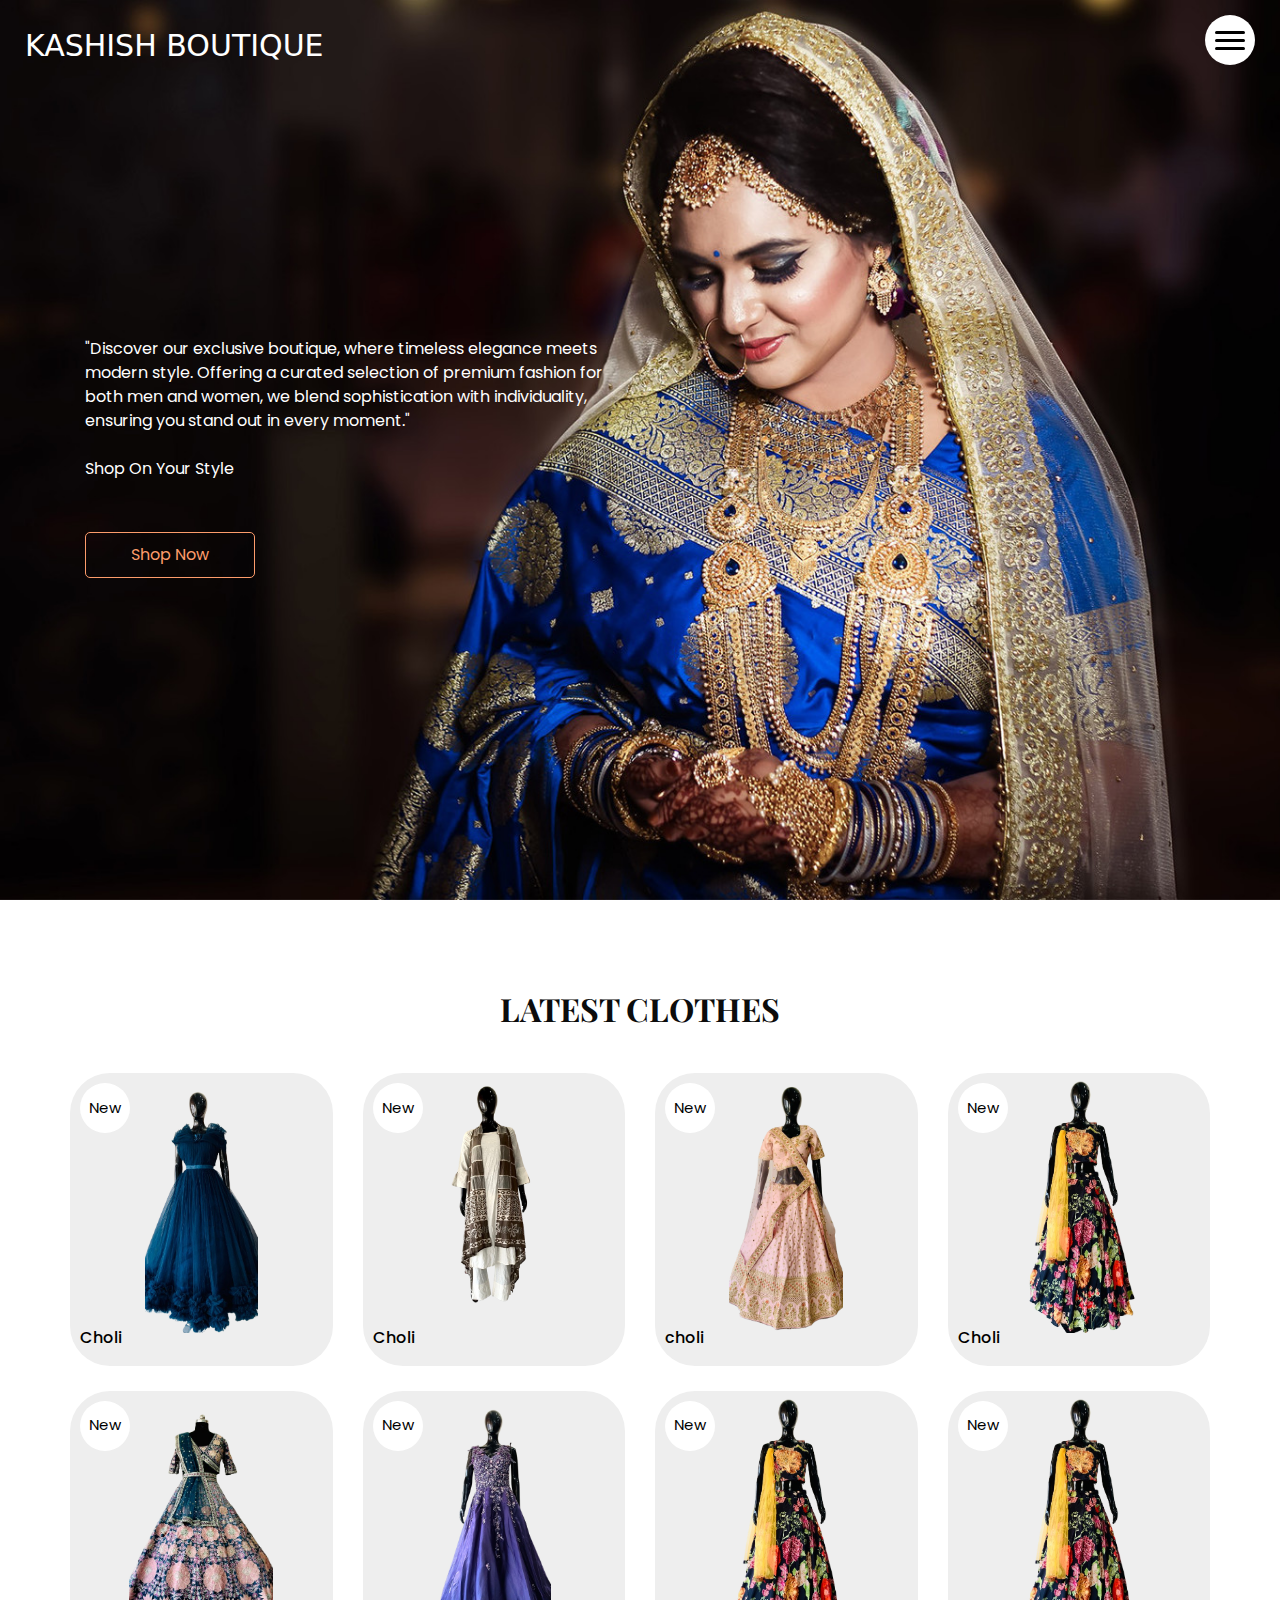
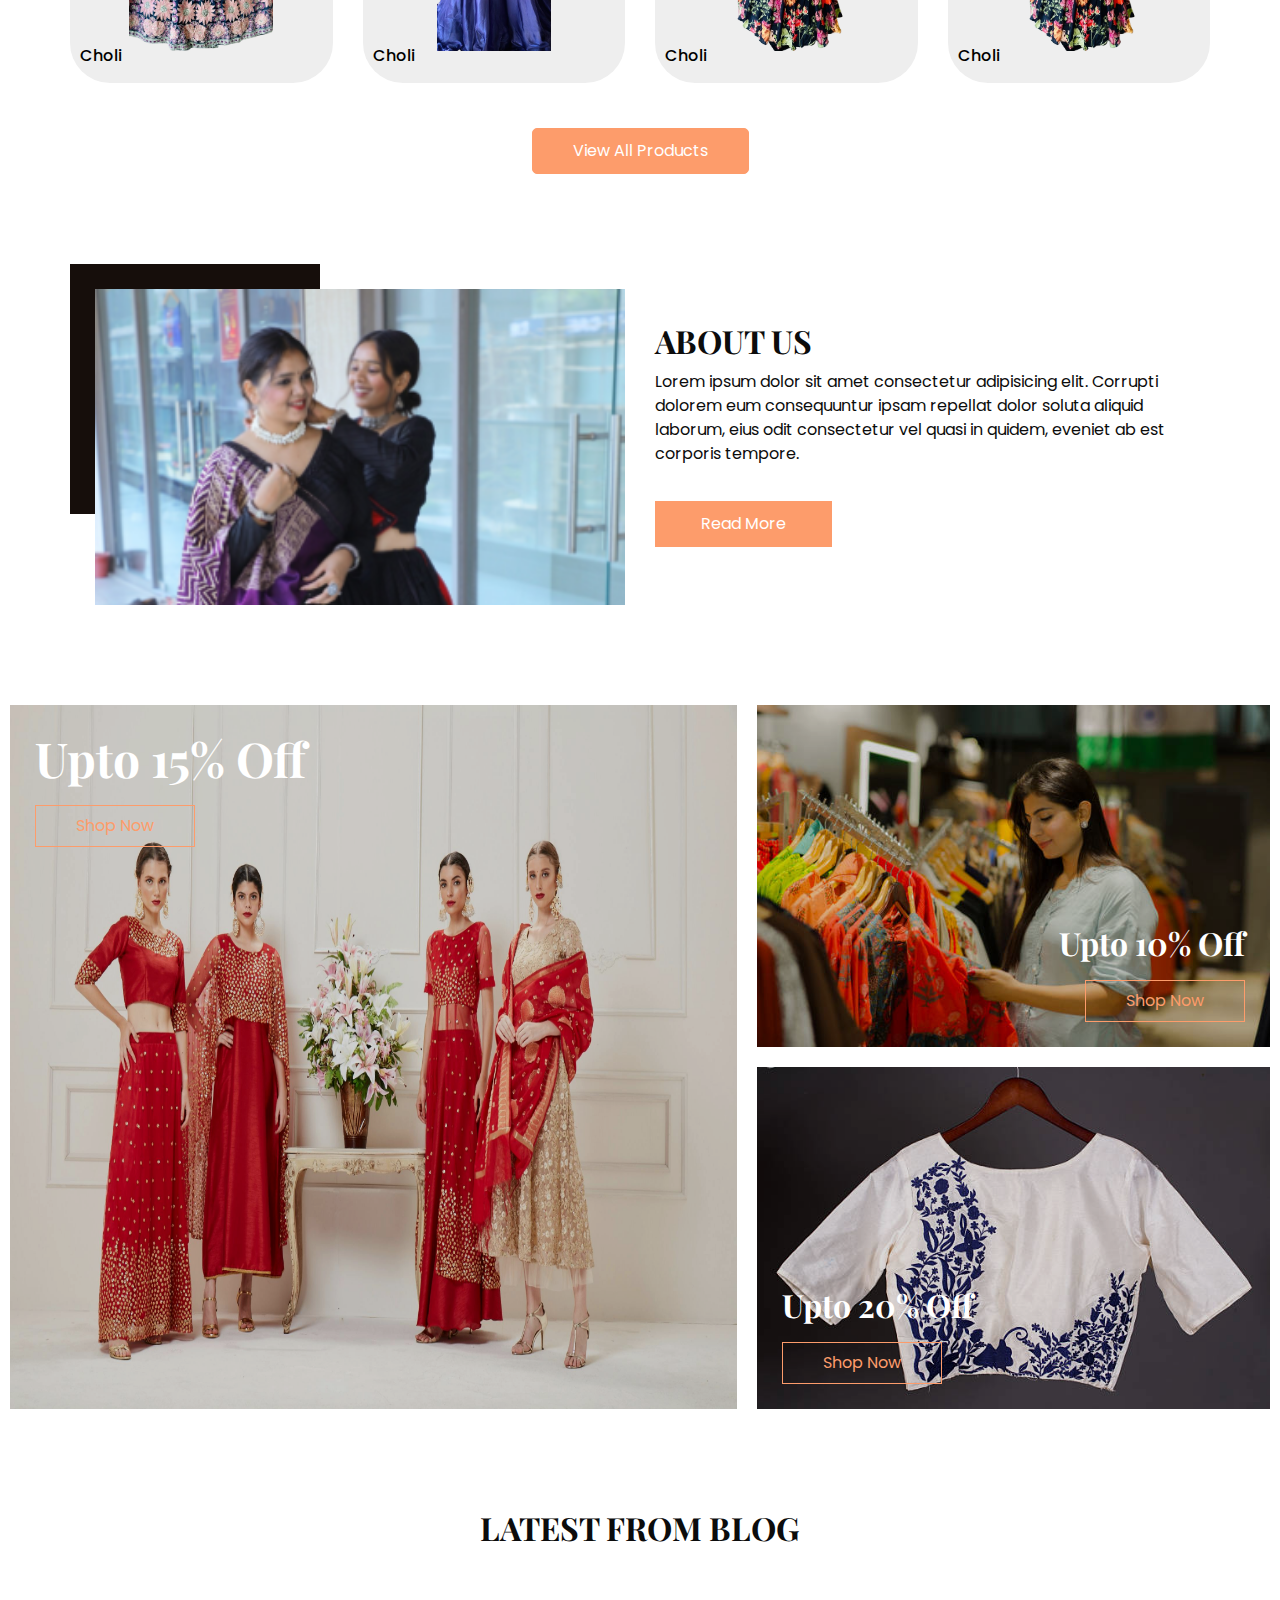
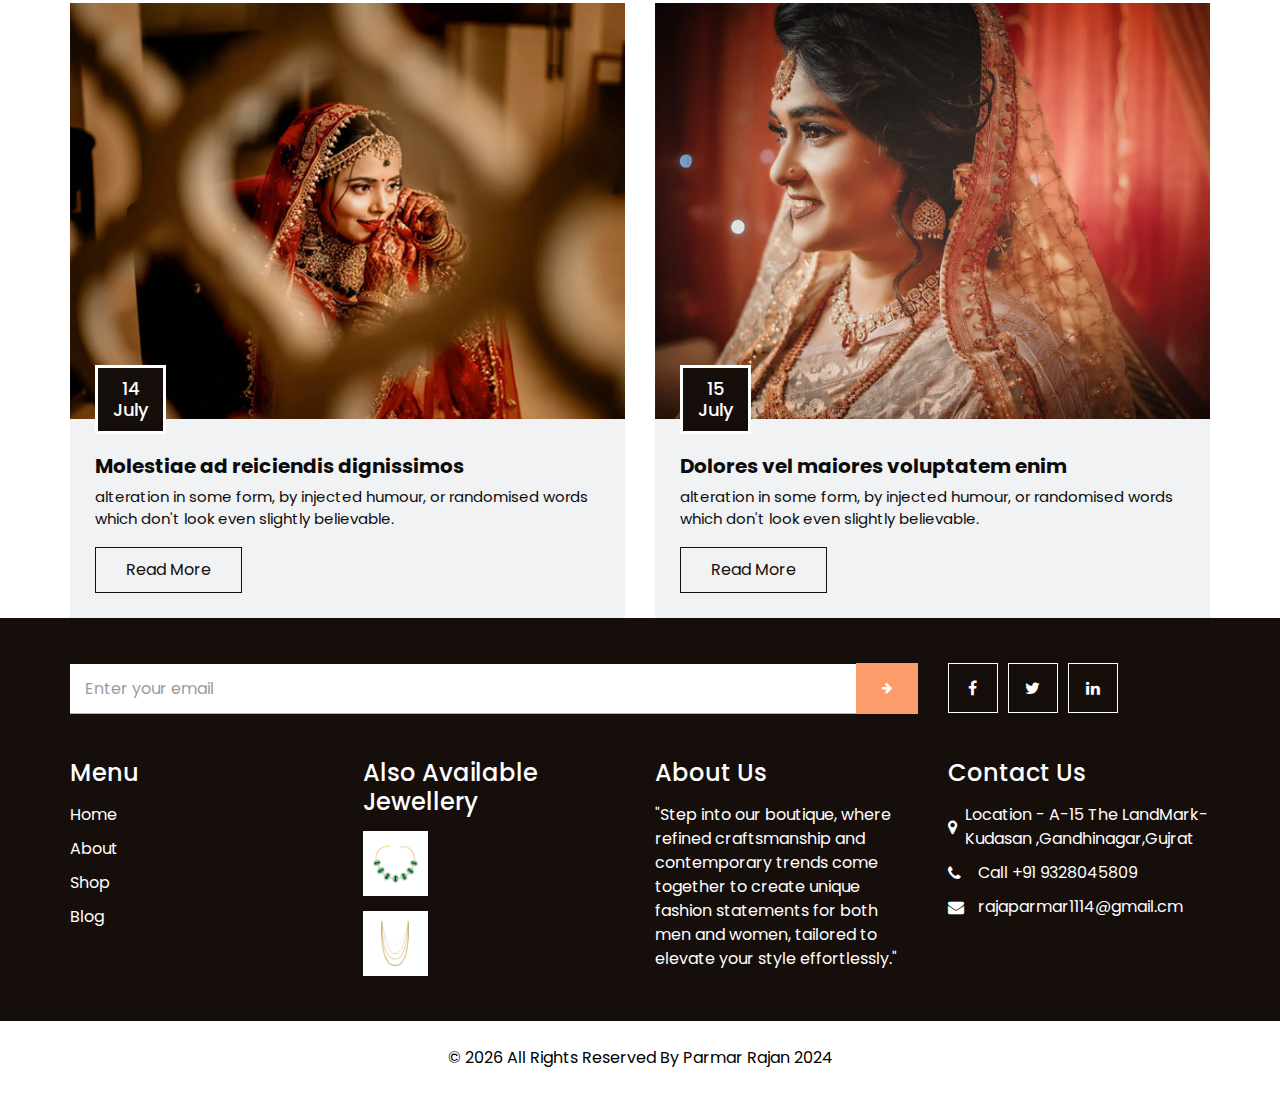
<file: index.html>
<!DOCTYPE html>
<html>

<head>
  <!-- Basic -->
  <meta charset="utf-8" />
  <meta http-equiv="X-UA-Compatible" content="IE=edge" />
  <!-- Mobile Metas -->
  <meta name="viewport" content="width=device-width, initial-scale=1, shrink-to-fit=no" />
  <!-- Site Metas -->
  <link rel="icon" href="images/icons8-dress-front-view-96.png" type="image/gif" />
  <meta name="keywords" content="" />
  <meta name="description" content="" />
  <meta name="author" content="" />

  <title>kashish Boutique</title>

  <!-- bootstrap core css -->
  <link rel="stylesheet" type="text/css" href="css/bootstrap.css" />
  <!-- font awesome style -->
  <link href="css/font-awesome.min.css" rel="stylesheet" />
  <!-- Custom styles for this template -->
  <link href="css/style.css" rel="stylesheet" />
  <!-- responsive style -->
  <link href="css/responsive.css" rel="stylesheet" />

</head>

<body>

  <!-- header section strats -->
  <header class="header_section">
    <div class="container-fluid">
      <nav class="navbar navbar-expand-lg custom_nav-container">
        <a class="navbar-brand" href="index.html">
          <span>
            kashish Boutique
          </span>
        </a>
        <div class="" id="">

          <div class="custom_menu-btn">
            <button onclick="openNav()">
              <span class="s-1"> </span>
              <span class="s-2"> </span>
              <span class="s-3"> </span>
            </button>
            <div id="myNav" class="overlay">
              <div class="overlay-content">
                <a href="index.html">Home</a>
                <a href="about.html">About</a>
                <a href="shop.html">Shop</a>
                <a href="blog.html">Blog</a>
              </div>
            </div>
          </div>

        </div>
      </nav>
    </div>
  </header>
  <!-- end header section -->

  <!-- slider section -->
  <section class="slider_section position-relative">
    <div class="slider_bg_box">
      <img src="images/slider-bg.jpg" alt="">
    </div>
    <div class="slider_bg"></div>
    <div class="container">
      <div class="col-md-9 col-lg-8">
        <div class="detail-box">
          <h1>
            <!-- Best bridal chaniya choli -->
            <!-- <br> Collection -->
          </h1>
          <p>
            "Discover our exclusive boutique, where timeless elegance meets modern style. Offering a curated selection of premium fashion for both men and women, we blend sophistication with individuality, ensuring you stand out in every moment."
            <br>
            <br>
           Shop On Your Style
          </p>
          <div>
            <a href="shop.html" class="slider-link">
              Shop Now
            </a>
          </div>
        </div>
      </div>
    </div>
  </section>
  <!-- end slider section -->

  <!-- shop section -->

  <section class="shop_section layout_padding">
    <div class="container">
      <div class="heading_container heading_center">
        <h2>
          Latest Clothes
        </h2>
      </div>
      <div class="row">
        <div class="col-sm-6 col-md-4 col-lg-3">
          <div class="box">
            <a href="">
              <div class="img-box">
                <img src="images/r5-removebg-preview.png" alt="">
              </div>
              <div class="detail-box">
                <h6>
                  Choli
                </h6>
                <h6>
                  
                  <span>
                  
                  </span>
                </h6>
              </div>
              <div class="new">
                <span>
                  New
                </span>
              </div>
            </a>
          </div>
        </div>
        <div class="col-sm-6 col-md-4 col-lg-3">
          <div class="box">
            <a href="">
              <div class="img-box">
                <img src="images/r6-removebg-preview.png" alt="">
              </div>
              <div class="detail-box">
                <h6>
                 Choli
                </h6>
                <h6>
                 
                  <span>
                    
                  </span>
                </h6>
              </div>
              <div class="new">
                <span>
                  New
                </span>
              </div>
            </a>
          </div>
        </div>
        <div class="col-sm-6 col-md-4 col-lg-3">
          <div class="box">
            <a href="">
              <div class="img-box">
                <img src="images/r4-removebg-preview.png" alt="">
              </div>
              <div class="detail-box">
                <h6>
                  choli
                </h6>
                <h6>
                
                  <span>
                
                  </span>
                </h6>
              </div>
              <div class="new">
                <span>
                  New
                </span>
              </div>
            </a>
          </div>
        </div>
        <div class="col-sm-6 col-md-4 col-lg-3">
          <div class="box">
            <a href="">
              <div class="img-box">
                <img src="images/r3-removebg-preview.png" alt="">
              </div>
              <div class="detail-box">
                <h6>
                  Choli
                </h6>
                <h6>
                
                  <span>
                    
                  </span>
                </h6>
              </div>
              <div class="new">
                <span>
                  New
                </span>
              </div>
            </a>
          </div>
        </div>
        <div class="col-sm-6 col-md-4 col-lg-3">
          <div class="box">
            <a href="">
              <div class="img-box">
                <img src="images/r2-removebg-preview.png" alt="">
              </div>
              <div class="detail-box">
                <h6>
                  Choli
                </h6>
                <h6>
                
                  <span>
                  
                  </span>
                </h6>
              </div>
              <div class="new">
                <span>
                  New
                </span>
              </div>
            </a>
          </div>
        </div>
        <div class="col-sm-6 col-md-4 col-lg-3">
          <div class="box">
            <a href="">
              <div class="img-box">
                <img src="images/r1-removebg-preview.png" alt="">
              </div>
              <div class="detail-box">
                <h6>
                  Choli
                </h6>
                <h6>
                
                  <span>
                  
                  </span>
                </h6>
              </div>
              <div class="new">
                <span>
                  New
                </span>
              </div>
            </a>
          </div>
        </div>
        <div class="col-sm-6 col-md-4 col-lg-3">
          <div class="box">
            <a href="">
              <div class="img-box">
                <img src="images/r3-removebg-preview.png" alt="">
              </div>
              <div class="detail-box">
                <h6>
                  Choli
                </h6>
                <h6>
                
                  <span>
                  
                  </span>
                </h6>
              </div>
              <div class="new">
                <span>
                  New
                </span>
              </div>
            </a>
          </div>
        </div>
        <div class="col-sm-6 col-md-4 col-lg-3">
          <div class="box">
            <a href="">
              <div class="img-box">
                <img src="images/r3-removebg-preview.png" alt="">
              </div>
              <div class="detail-box">
                <h6>
                  Choli
                </h6>
                <h6>
              
                  <span>
                  
                  </span>
                </h6>
              </div>
              <div class="new">
                <span>
                  New
                </span>
              </div>
            </a>
          </div>
        </div>
      </div>
      <div class="btn-box">
        <a href="">
          View All Products
        </a>
      </div>
    </div>
  </section>

  <!-- end shop section -->

  <!-- about section -->

  <section class="about_section  ">
    <div class="container">
      <div class="row">
        <div class="col-md-6">
          <div class="img-box">
            <img src="images/about-img.png" alt="">
          </div>
        </div>
        <div class="col-md-6">
          <div class="detail-box">
            <div class="heading_container">
              <h2>
                About Us
              </h2>
            </div>
            <p>
              Lorem ipsum dolor sit amet consectetur adipisicing elit. Corrupti dolorem eum consequuntur ipsam repellat dolor soluta aliquid laborum, eius odit consectetur vel quasi in quidem, eveniet ab est corporis tempore.
            </p>
            <a href="about.html">
              Read More
            </a>
          </div>
        </div>
      </div>
    </div>
  </section>

  <!-- end about section -->

  <!-- offer section -->

  <section class="offer_section layout_padding">
    <div class="container-fluid">
      <div class="row">
        <div class="col-md-7 px-0">
          <div class="box offer-box1">
            <img src="images/header.jpg" alt="">
            <div class="detail-box">
              <h2>
                Upto 15% Off
              </h2>
              <a href="shop.html">
                Shop Now
              </a>
            </div>
          </div>
        </div>
        <div class="col-md-5 px-0">
          <div class="box offer-box2">
            <img src="images/img1111612x612.jpg" alt="">
            <div class="detail-box">
              <h2>
                Upto 10% Off
              </h2>
              <a href="shop.html">
                Shop Now
              </a>
            </div>
          </div>
          <div class="box offer-box3">
            <img src="images/inmg22-612x612.jpg" alt="">
            <div class="detail-box">
              <h2>
                Upto 20% Off
              </h2>
              <a href="shop.html">
                Shop Now
              </a>
            </div>
          </div>
        </div>
      </div>
    </div>
  </section>

  <!-- end offer section -->

  <!-- blog section -->

  <section class="blog_section ">
    <div class="container">
      <div class="heading_container">
        <h2>
          Latest From Blog
        </h2>
      </div>
      <div class="row">
        <div class="col-md-6">
          <div class="box">
            <div class="img-box">
              <img src="images/b1.jpg" alt="">
              <h4 class="blog_date">
                14 <br>
                July
              </h4>
            </div>
            <div class="detail-box">
              <h5>
                Molestiae ad reiciendis dignissimos
              </h5>
              <p>
                alteration in some form, by injected humour, or randomised words which don't look even slightly believable.
              </p>
              <a href="blog.html">
                Read More
              </a>
            </div>
          </div>
        </div>
        <div class="col-md-6">
          <div class="box">
            <div class="img-box">
              <img src="images/b2.jpg" alt="">
              <h4 class="blog_date">
                15 <br>
                July
              </h4>
            </div>
            <div class="detail-box">
              <h5>
                Dolores vel maiores voluptatem enim
              </h5>
              <p>
                alteration in some form, by injected humour, or randomised words which don't look even slightly believable.
              </p>
              <a href="blog.html">
                Read More
              </a>
           
               
             
            </div>
          </div>
        </div>
      </div>
    </div>
  </section>

  <!-- end blog section -->

  <!-- client section -->

  <!-- <section class="client_section layout_padding">
    <div class="container">
      <div class="heading_container">
        <h2>
          Testimonial
        </h2>
      </div>
      <div id="carouselExample2Controls" class="carousel slide" data-ride="carousel">
        <div class="carousel-inner">
          <div class="carousel-item active">
            <div class="row">
              <div class="col-md-11 col-lg-10 mx-auto">
                <div class="box">
                  <div class="img-box">
                    <img src="images/client.jpg" alt="" />
                  </div>
                  <div class="detail-box">
                    <div class="name">
                      <h6>
                        Samantha Jonas
                      </h6>
                    </div>
                    <p>
                      It is a long established fact that a reader will be
                      distracted by the readable cIt is a long established fact
                      that a reader will be distracted by the readable c
                    </p>
                    <i class="fa fa-quote-left" aria-hidden="true"></i>
                  </div>
                </div>
              </div>
            </div>
          </div>
          <div class="carousel-item">
            <div class="row">
              <div class="col-md-11 col-lg-10 mx-auto">
                <div class="box">
                  <div class="img-box">
                    <img src="images/client.jpg" alt="" />
                  </div>
                  <div class="detail-box">
                    <div class="name">
                      <h6>
                        Samantha Jonas
                      </h6>
                    </div>
                    <p>
                      It is a long established fact that a reader will be
                      distracted by the readable cIt is a long established fact
                      that a reader will be distracted by the readable c
                    </p>
                    <i class="fa fa-quote-left" aria-hidden="true"></i>
                  </div>
                </div>
              </div>
            </div>
          </div>
          <div class="carousel-item">
            <div class="row">
              <div class="col-md-11 col-lg-10 mx-auto">
                <div class="box">
                  <div class="img-box">
                    <img src="images/client.jpg" alt="" />
                  </div>
                  <div class="detail-box">
                    <div class="name">
                      <h6>
                        Samantha Jonas
                      </h6>
                    </div>
                    <p>
                      It is a long established fact that a reader will be
                      distracted by the readable cIt is a long established fact
                      that a reader will be distracted by the readable c
                    </p>
                    <i class="fa fa-quote-left" aria-hidden="true"></i>
                  </div>
                </div>
              </div>
            </div>
          </div>
        </div>
        <div class="carousel_btn-container">
          <a class="carousel-control-prev" href="#carouselExample2Controls" role="button" data-slide="prev">
            <i class="fa fa-long-arrow-left" aria-hidden="true"></i>
            <span class="sr-only">Previous</span>
          </a>
          <a class="carousel-control-next" href="#carouselExample2Controls" role="button" data-slide="next">
            <i class="fa fa-long-arrow-right" aria-hidden="true"></i>
            <span class="sr-only">Next</span>
          </a>
        </div>
      </div>
    </div>
  </section> -->

  <!-- end client section -->

  <!-- info section -->
  <section class="info_section layout_padding2">
    <div class="container">
      <div class="row info_form_social_row">
        <div class="col-md-8 col-lg-9">
          <div class="info_form">
            <form action="">
              <input type="email" placeholder="Enter your email">
              <button>
                <i class="fa fa-arrow-right" aria-hidden="true"></i>
              </button>
            </form>
          </div>
        </div>
        <div class="col-md-4 col-lg-3">

          <div class="social_box">
            <a href="">
              <i class="fa fa-facebook" aria-hidden="true"></i>
            </a>
            <a href="">
              <i class="fa fa-twitter" aria-hidden="true"></i>
            </a>
            <a href="">
              <i class="fa fa-linkedin" aria-hidden="true"></i>
            </a>
          </div>
        </div>
      </div>
      <div class="row info_main_row">
        <div class="col-md-6 col-lg-3">
          <div class="info_links">
            <h4>
              Menu
            </h4>
            <div class="info_links_menu">
              <a href="index.html">Home</a>
              <a href="about.html">About</a>
              <a href="shop.html">Shop</a>
              <a href="blog.html">Blog</a>
            </div>
          </div>
        </div>
        <div class="col-md-6 col-lg-3">
          <div class="info_insta">
            <h4>
              Also Available Jewellery
            </h4>
            <div class="insta_box">
              <div class="img-box">
                <img src="images/p1.png" alt="">
              </div>
              <p>
               
              </p>
            </div>
            <div class="insta_box">
              <div class="img-box">
                <img src="images/p2.png" alt="">
              </div>
              <p>
             
              </p>
            </div>
          </div>
        </div>
        <div class="col-md-6 col-lg-3">
          <div class="info_detail">
            <h4>
              About Us
            </h4>
            <p class="mb-0">
              "Step into our boutique, where refined craftsmanship and contemporary trends come together to create unique fashion statements for both men and women, tailored to elevate your style effortlessly."

            </p>
          </div>
        </div>
        <div class="col-md-6 col-lg-3">
          <h4>
            Contact Us
          </h4>
          <div class="info_contact">
            <a href="">
              <i class="fa fa-map-marker" aria-hidden="true"></i>
              <span>
                Location - A-15 The LandMark-Kudasan ,Gandhinagar,Gujrat
              </span>
            </a>
            <a href="">
              <i class="fa fa-phone" aria-hidden="true"></i>
              <span>
                Call +91 9328045809
              </span>
            </a>
            <a href="">
              <i class="fa fa-envelope"></i>
              <span>
                rajaparmar1114@gmail.cm
              </span>
            </a>
          </div>
        </div>
      </div>
    </div>
  </section>

  <!-- end info_section -->


  <!-- footer section -->
  <footer class="footer_section">
    <div class="container">
      <p>
        &copy; <span id="displayYear"></span> All Rights Reserved By Parmar Rajan 
        <a href="https://html.design/">2024</a>
      </p>
    </div>
  </footer>
  <!-- footer section -->


  <!-- jQery -->
  <script src="js/jquery-3.4.1.min.js"></script>
  <!-- bootstrap js -->
  <script src="js/bootstrap.js"></script>
  <!-- custom js -->
  <script src="js/custom.js"></script>

</body>

</html>
</file>
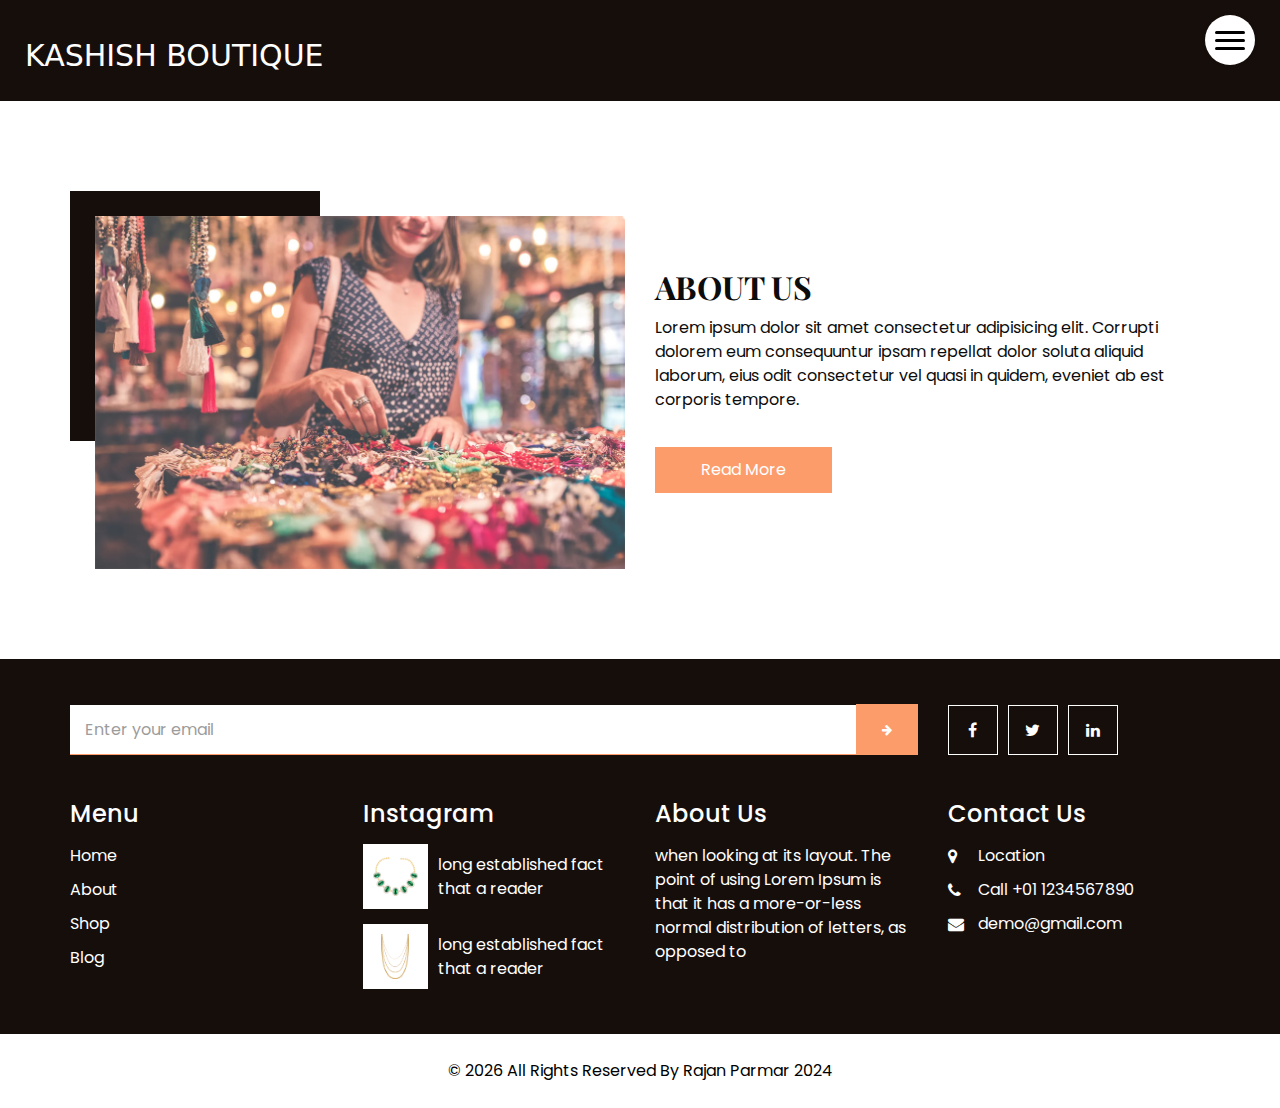
<file: about.html>
<!DOCTYPE html>
<html>

<head>
  <!-- Basic -->
  <meta charset="utf-8" />
  <meta http-equiv="X-UA-Compatible" content="IE=edge" />
  <!-- Mobile Metas -->
  <meta name="viewport" content="width=device-width, initial-scale=1, shrink-to-fit=no" />
  <!-- Site Metas -->
  <link rel="icon" href="images/favicon.png" type="image/gif" />
  <meta name="keywords" content="" />
  <meta name="description" content="" />
  <meta name="author" content="" />

  <title>kashish Boutique</title>

  <!-- bootstrap core css -->
  <link rel="stylesheet" type="text/css" href="css/bootstrap.css" />
  <!-- font awesome style -->
  <link href="css/font-awesome.min.css" rel="stylesheet" />
  <!-- Custom styles for this template -->
  <link href="css/style.css" rel="stylesheet" />
  <!-- responsive style -->
  <link href="css/responsive.css" rel="stylesheet" />

</head>

<body>

  <!-- header section strats -->
  <header class="header_section innerpage_header">
    <div class="container-fluid">
      <nav class="navbar navbar-expand-lg custom_nav-container">
        <a class="navbar-brand" href="index.html">
          <span>
            kashish Boutique
          </span>
        </a>
        <div class="" id="">

          <div class="custom_menu-btn">
            <button onclick="openNav()">
              <span class="s-1"> </span>
              <span class="s-2"> </span>
              <span class="s-3"> </span>
            </button>
            <div id="myNav" class="overlay">
              <div class="overlay-content">
                <a href="index.html">Home</a>
                <a href="about.html">About</a>
                <a href="shop.html">Shop</a>
                <a href="blog.html">Blog</a>
              </div>
            </div>
          </div>

        </div>
      </nav>
    </div>
  </header>
  <!-- end header section -->

  <!-- about section -->

  <section class="about_section  layout_padding">
    <div class="container">
      <div class="row">
        <div class="col-md-6">
          <div class="img-box">
            <img src="images/about-img.jpg" alt="">
          </div>
        </div>
        <div class="col-md-6">
          <div class="detail-box">
            <div class="heading_container">
              <h2>
                About Us
              </h2>
            </div>
            <p>
              Lorem ipsum dolor sit amet consectetur adipisicing elit. Corrupti dolorem eum consequuntur ipsam repellat dolor soluta aliquid laborum, eius odit consectetur vel quasi in quidem, eveniet ab est corporis tempore.
            </p>
            <a href="">
              Read More
            </a>
          </div>
        </div>
      </div>
    </div>
  </section>

  <!-- end about section -->

  <!-- info section -->
  <section class="info_section layout_padding2">
    <div class="container">
      <div class="row info_form_social_row">
        <div class="col-md-8 col-lg-9">
          <div class="info_form">
            <form action="">
              <input type="email" placeholder="Enter your email">
              <button>
                <i class="fa fa-arrow-right" aria-hidden="true"></i>
              </button>
            </form>
          </div>
        </div>
        <div class="col-md-4 col-lg-3">

          <div class="social_box">
            <a href="">
              <i class="fa fa-facebook" aria-hidden="true"></i>
            </a>
            <a href="">
              <i class="fa fa-twitter" aria-hidden="true"></i>
            </a>
            <a href="">
              <i class="fa fa-linkedin" aria-hidden="true"></i>
            </a>
          </div>
        </div>
      </div>
      <div class="row info_main_row">
        <div class="col-md-6 col-lg-3">
          <div class="info_links">
            <h4>
              Menu
            </h4>
            <div class="info_links_menu">
              <a href="index.html">Home</a>
              <a href="about.html">About</a>
              <a href="shop.html">Shop</a>
              <a href="blog.html">Blog</a>
            </div>
          </div>
        </div>
        <div class="col-md-6 col-lg-3">
          <div class="info_insta">
            <h4>
              Instagram
            </h4>
            <div class="insta_box">
              <div class="img-box">
                <img src="images/p1.png" alt="">
              </div>
              <p>
                long established fact that a reader
              </p>
            </div>
            <div class="insta_box">
              <div class="img-box">
                <img src="images/p2.png" alt="">
              </div>
              <p>
                long established fact that a reader
              </p>
            </div>
          </div>
        </div>
        <div class="col-md-6 col-lg-3">
          <div class="info_detail">
            <h4>
              About Us
            </h4>
            <p class="mb-0">
              when looking at its layout. The point of using Lorem Ipsum is that it has a more-or-less normal distribution of letters, as opposed to
            </p>
          </div>
        </div>
        <div class="col-md-6 col-lg-3">
          <h4>
            Contact Us
          </h4>
          <div class="info_contact">
            <a href="">
              <i class="fa fa-map-marker" aria-hidden="true"></i>
              <span>
                Location
              </span>
            </a>
            <a href="">
              <i class="fa fa-phone" aria-hidden="true"></i>
              <span>
                Call +01 1234567890
              </span>
            </a>
            <a href="">
              <i class="fa fa-envelope"></i>
              <span>
                demo@gmail.com
              </span>
            </a>
          </div>
        </div>
      </div>
    </div>
  </section>

  <!-- end info_section -->


  <!-- footer section -->
  <footer class="footer_section">
    <div class="container">
      <p>
        &copy; <span id="displayYear"></span> All Rights Reserved By Rajan Parmar 
        <a href="https://html.design/">2024</a>
      </p>
    </div>
  </footer>
  <!-- footer section -->


  <!-- jQery -->
  <script src="js/jquery-3.4.1.min.js"></script>
  <!-- bootstrap js -->
  <script src="js/bootstrap.js"></script>
  <!-- custom js -->
  <script src="js/custom.js"></script>

</body>

</html>
</file>
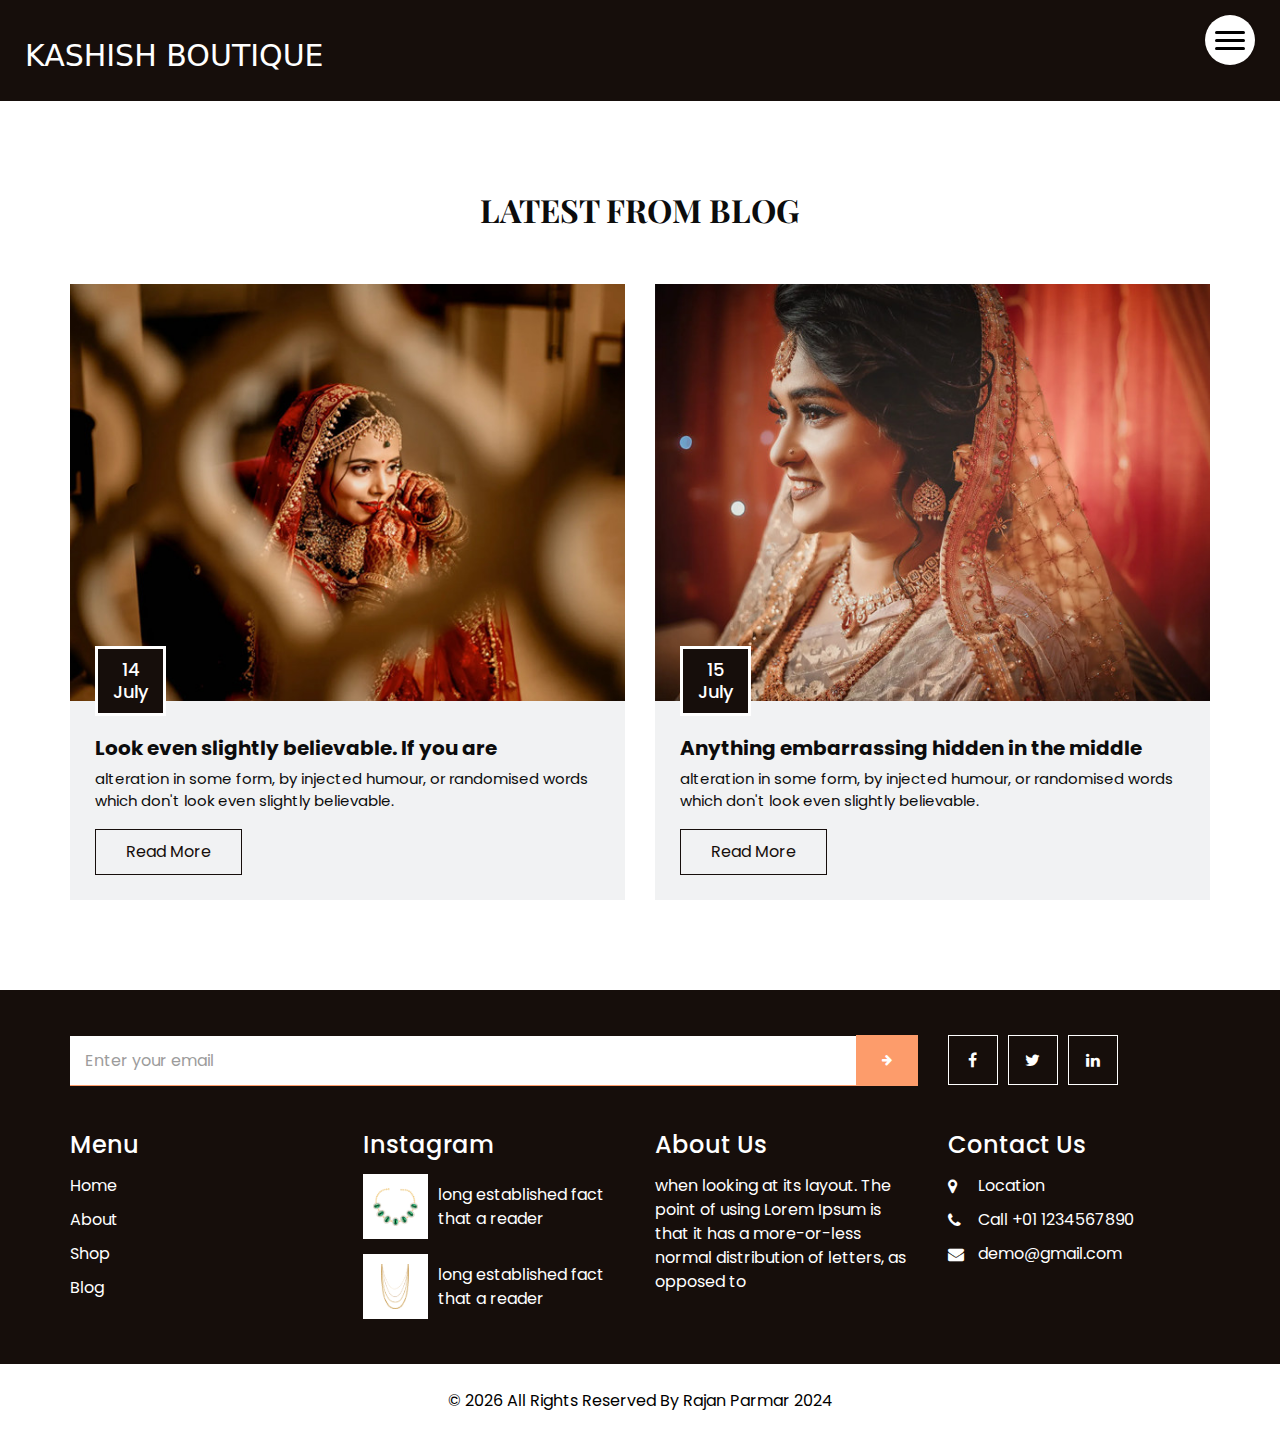
<file: blog.html>
<!DOCTYPE html>
<html>

<head>
  <!-- Basic -->
  <meta charset="utf-8" />
  <meta http-equiv="X-UA-Compatible" content="IE=edge" />
  <!-- Mobile Metas -->
  <meta name="viewport" content="width=device-width, initial-scale=1, shrink-to-fit=no" />
  <!-- Site Metas -->
  <link rel="icon" href="images/favicon.png" type="image/gif" />
  <meta name="keywords" content="" />
  <meta name="description" content="" />
  <meta name="author" content="" />

  <title>kashish Boutique</title>

  <!-- bootstrap core css -->
  <link rel="stylesheet" type="text/css" href="css/bootstrap.css" />
  <!-- font awesome style -->
  <link href="css/font-awesome.min.css" rel="stylesheet" />
  <!-- Custom styles for this template -->
  <link href="css/style.css" rel="stylesheet" />
  <!-- responsive style -->
  <link href="css/responsive.css" rel="stylesheet" />

</head>

<body>

  <!-- header section strats -->
  <header class="header_section innerpage_header">
    <div class="container-fluid">
      <nav class="navbar navbar-expand-lg custom_nav-container">
        <a class="navbar-brand" href="index.html">
          <span>
            kashish Boutique
          </span>
        </a>
        <div class="" id="">

          <div class="custom_menu-btn">
            <button onclick="openNav()">
              <span class="s-1"> </span>
              <span class="s-2"> </span>
              <span class="s-3"> </span>
            </button>
            <div id="myNav" class="overlay">
              <div class="overlay-content">
                <a href="index.html">Home</a>
                <a href="about.html">About</a>
                <a href="shop.html">Shop</a>
                <a href="blog.html">Blog</a>
              </div>
            </div>
          </div>

        </div>
      </nav>
    </div>
  </header>
  <!-- end header section -->

  <!-- blog section -->

  <section class="blog_section layout_padding">
    <div class="container">
      <div class="heading_container">
        <h2>
          Latest From Blog
        </h2>
      </div>
      <div class="row">
        <div class="col-md-6">
          <div class="box">
            <div class="img-box">
              <img src="images/b1.jpg" alt="">
              <h4 class="blog_date">
                14 <br>
                July
              </h4>
            </div>
            <div class="detail-box">
              <h5>
                Look even slightly believable. If you are
              </h5>
              <p>
                alteration in some form, by injected humour, or randomised words which don't look even slightly believable.
              </p>
              <a href="">
                Read More
              </a>
            </div>
          </div>
        </div>
        <div class="col-md-6">
          <div class="box">
            <div class="img-box">
              <img src="images/b2.jpg" alt="">
              <h4 class="blog_date">
                15 <br>
                July
              </h4>
            </div>
            <div class="detail-box">
              <h5>
                Anything embarrassing hidden in the middle
              </h5>
              <p>
                alteration in some form, by injected humour, or randomised words which don't look even slightly believable.
              </p>
              <a href="">
                Read More
              </a>
            </div>
          </div>
        </div>
      </div>
    </div>
  </section>

  <!-- end blog section -->

  <!-- info section -->
  <section class="info_section layout_padding2">
    <div class="container">
      <div class="row info_form_social_row">
        <div class="col-md-8 col-lg-9">
          <div class="info_form">
            <form action="">
              <input type="email" placeholder="Enter your email">
              <button>
                <i class="fa fa-arrow-right" aria-hidden="true"></i>
              </button>
            </form>
          </div>
        </div>
        <div class="col-md-4 col-lg-3">

          <div class="social_box">
            <a href="">
              <i class="fa fa-facebook" aria-hidden="true"></i>
            </a>
            <a href="">
              <i class="fa fa-twitter" aria-hidden="true"></i>
            </a>
            <a href="">
              <i class="fa fa-linkedin" aria-hidden="true"></i>
            </a>
          </div>
        </div>
      </div>
      <div class="row info_main_row">
        <div class="col-md-6 col-lg-3">
          <div class="info_links">
            <h4>
              Menu
            </h4>
            <div class="info_links_menu">
              <a href="index.html">Home</a>
              <a href="about.html">About</a>
              <a href="shop.html">Shop</a>
              <a href="blog.html">Blog</a>
            </div>
          </div>
        </div>
        <div class="col-md-6 col-lg-3">
          <div class="info_insta">
            <h4>
              Instagram
            </h4>
            <div class="insta_box">
              <div class="img-box">
                <img src="images/p1.png" alt="">
              </div>
              <p>
                long established fact that a reader
              </p>
            </div>
            <div class="insta_box">
              <div class="img-box">
                <img src="images/p2.png" alt="">
              </div>
              <p>
                long established fact that a reader
              </p>
            </div>
          </div>
        </div>
        <div class="col-md-6 col-lg-3">
          <div class="info_detail">
            <h4>
              About Us
            </h4>
            <p class="mb-0">
              when looking at its layout. The point of using Lorem Ipsum is that it has a more-or-less normal distribution of letters, as opposed to
            </p>
          </div>
        </div>
        <div class="col-md-6 col-lg-3">
          <h4>
            Contact Us
          </h4>
          <div class="info_contact">
            <a href="">
              <i class="fa fa-map-marker" aria-hidden="true"></i>
              <span>
                Location
              </span>
            </a>
            <a href="">
              <i class="fa fa-phone" aria-hidden="true"></i>
              <span>
                Call +01 1234567890
              </span>
            </a>
            <a href="">
              <i class="fa fa-envelope"></i>
              <span>
                demo@gmail.com
              </span>
            </a>
          </div>
        </div>
      </div>
    </div>
  </section>

  <!-- end info_section -->


  <!-- footer section -->
  <footer class="footer_section">
    <div class="container">
      <p>
        &copy; <span id="displayYear"></span> All Rights Reserved By Rajan Parmar 
        <a href="https://html.design/">2024</a>
      </p>
    </div>
  </footer>
  <!-- footer section -->


  <!-- jQery -->
  <script src="js/jquery-3.4.1.min.js"></script>
  <!-- bootstrap js -->
  <script src="js/bootstrap.js"></script>
  <!-- custom js -->
  <script src="js/custom.js"></script>

</body>

</html>
</file>
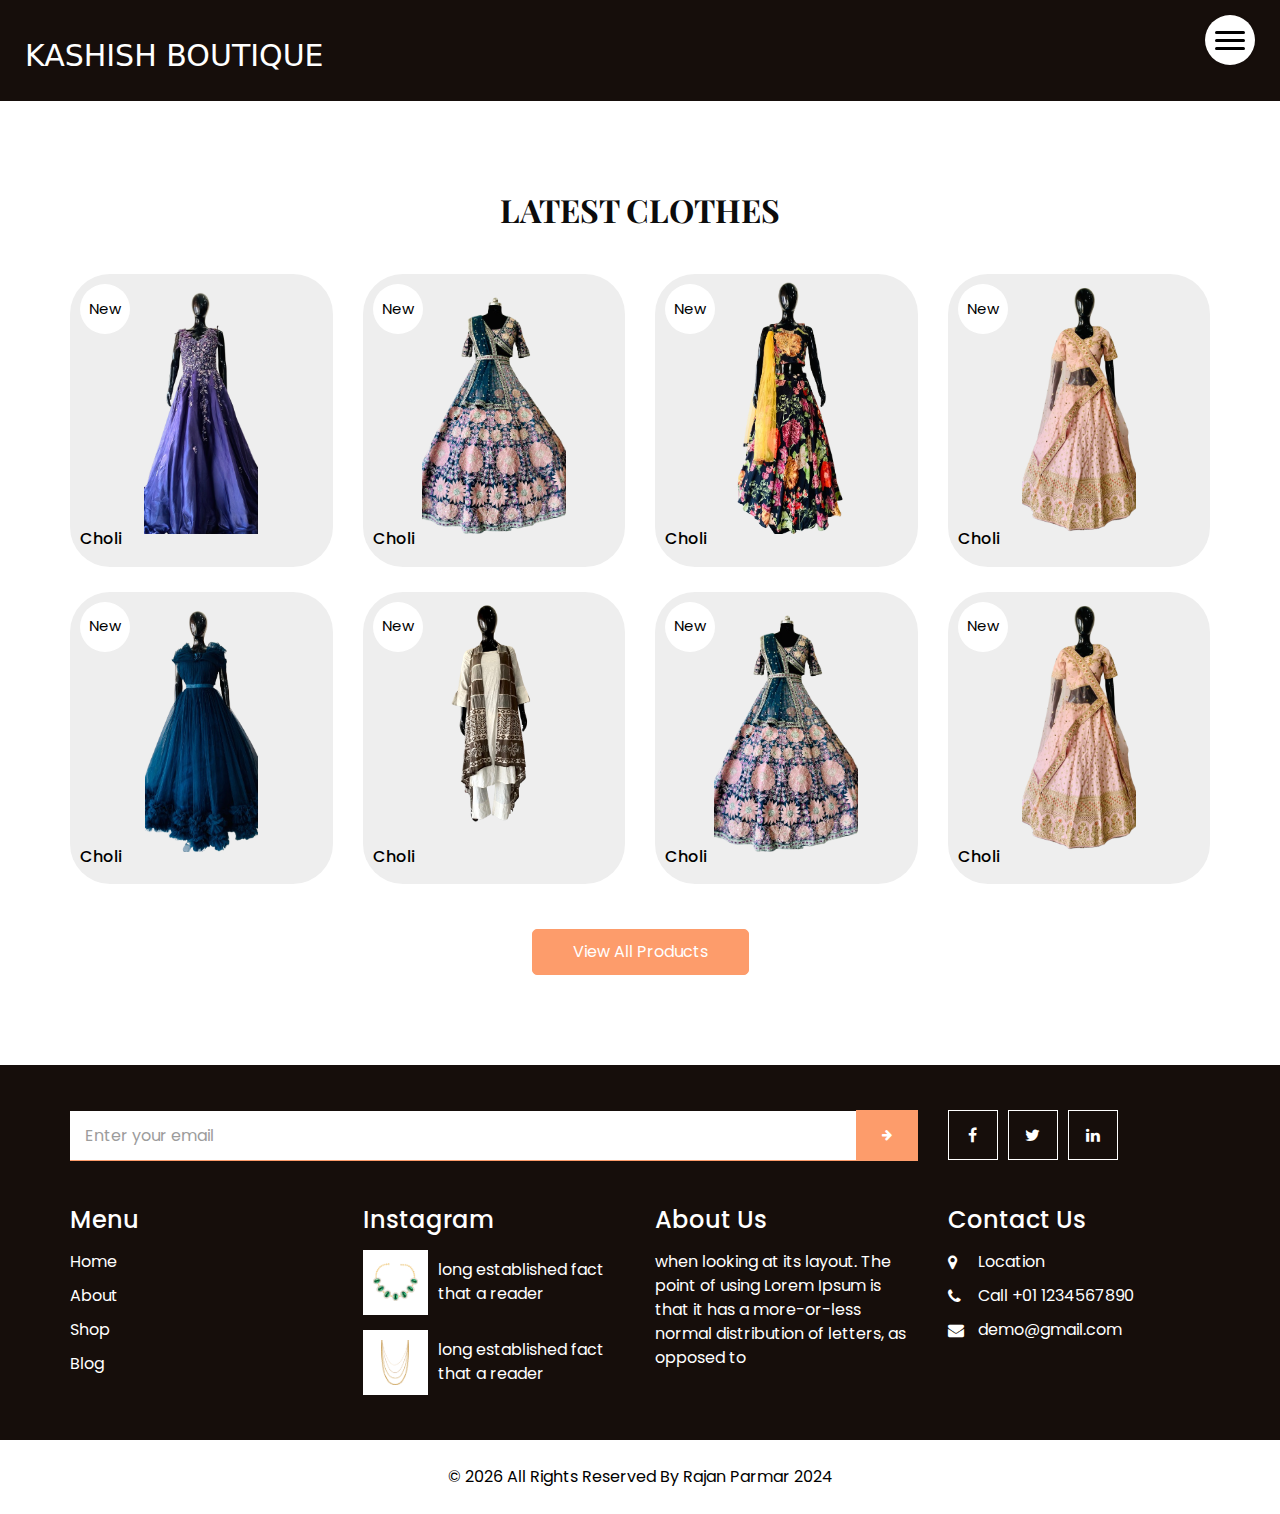
<file: shop.html>
<!DOCTYPE html>
<html>

<head>
  <!-- Basic -->
  <meta charset="utf-8" />
  <meta http-equiv="X-UA-Compatible" content="IE=edge" />
  <!-- Mobile Metas -->
  <meta name="viewport" content="width=device-width, initial-scale=1, shrink-to-fit=no" />
  <!-- Site Metas -->
  <link rel="icon" href="images/favicon.png" type="image/gif" />
  <meta name="keywords" content="" />
  <meta name="description" content="" />
  <meta name="author" content="" />

  <title>kashish Boutique</title>

  <!-- bootstrap core css -->
  <link rel="stylesheet" type="text/css" href="css/bootstrap.css" />
  <!-- font awesome style -->
  <link href="css/font-awesome.min.css" rel="stylesheet" />
  <!-- Custom styles for this template -->
  <link href="css/style.css" rel="stylesheet" />
  <!-- responsive style -->
  <link href="css/responsive.css" rel="stylesheet" />

</head>

<body>

  <!-- header section strats -->
  <header class="header_section innerpage_header">
    <div class="container-fluid">
      <nav class="navbar navbar-expand-lg custom_nav-container">
        <a class="navbar-brand" href="index.html">
          <span>
            kashish Boutique
          </span>
        </a>
        <div class="" id="">

          <div class="custom_menu-btn">
            <button onclick="openNav()">
              <span class="s-1"> </span>
              <span class="s-2"> </span>
              <span class="s-3"> </span>
            </button>
            <div id="myNav" class="overlay">
              <div class="overlay-content">
                <a href="index.html">Home</a>
                <a href="about.html">About</a>
                <a href="shop.html">Shop</a>
                <a href="blog.html">Blog</a>
              </div>
            </div>
          </div>

        </div>
      </nav>
    </div>
  </header>
  <!-- end header section -->

  <!-- shop section -->

  <section class="shop_section layout_padding">
    <div class="container">
      <div class="heading_container heading_center">
        <h2>
          Latest Clothes
        </h2>
      </div>
      <div class="row">
        <div class="col-sm-6 col-md-4 col-lg-3">
          <div class="box">
            <a href="">
              <div class="img-box">
                <img src="images/r1-removebg-preview.png" alt="">
              </div>
              <div class="detail-box">
                <h6>
                Choli
                </h6>
                <h6>
                  
                  <span>
                    
                  </span>
                </h6>
              </div>
              <div class="new">
                <span>
                  New
                </span>
              </div>
            </a>
          </div>
        </div>
        <div class="col-sm-6 col-md-4 col-lg-3">
          <div class="box">
            <a href="">
              <div class="img-box">
                <img src="images/r2-removebg-preview.png" alt="">
              </div>
              <div class="detail-box">
                <h6>
                 Choli
                </h6>
                <h6>
              
                  <span>
                   
                  </span>
                </h6>
              </div>
              <div class="new">
                <span>
                  New
                </span>
              </div>
            </a>
          </div>
        </div>
        <div class="col-sm-6 col-md-4 col-lg-3">
          <div class="box">
            <a href="">
              <div class="img-box">
                <img src="images/r3-removebg-preview.png" alt="">
              </div>
              <div class="detail-box">
                <h6>
                  Choli
                </h6>
                <h6>
                
                  <span>
                  
                  </span>
                </h6>
              </div>
              <div class="new">
                <span>
                  New
                </span>
              </div>
            </a>
          </div>
        </div>
        <div class="col-sm-6 col-md-4 col-lg-3">
          <div class="box">
            <a href="">
              <div class="img-box">
                <img src="images/r4-removebg-preview.png" alt="">
              </div>
              <div class="detail-box">
                <h6>
                  Choli
                </h6>
                <h6>
                  
                  <span>
                  
                  </span>
                </h6>
              </div>
              <div class="new">
                <span>
                  New
                </span>
              </div>
            </a>
          </div>
        </div>
        <div class="col-sm-6 col-md-4 col-lg-3">
          <div class="box">
            <a href="">
              <div class="img-box">
                <img src="images/r5-removebg-preview.png" alt="">
              </div>
              <div class="detail-box">
                <h6>
                  Choli
                </h6>
                <h6>
                  
                  <span>
                  
                  </span>
                </h6>
              </div>
              <div class="new">
                <span>
                  New
                </span>
              </div>
            </a>
          </div>
        </div>
        <div class="col-sm-6 col-md-4 col-lg-3">
          <div class="box">
            <a href="">
              <div class="img-box">
                <img src="images/r6-removebg-preview.png" alt="">
              </div>
              <div class="detail-box">
                <h6>
                  Choli
                </h6>
                <h6>
                  
                  <span>
                  
                  </span>
                </h6>
              </div>
              <div class="new">
                <span>
                  New
                </span>
              </div>
            </a>
          </div>
        </div>
        <div class="col-sm-6 col-md-4 col-lg-3">
          <div class="box">
            <a href="">
              <div class="img-box">
                <img src="images/r2-removebg-preview.png" alt="">
              </div>
              <div class="detail-box">
                <h6>
                  Choli
                </h6>
                <h6>
                  
                  <span>
                  
                  </span>
                </h6>
              </div>
              <div class="new">
                <span>
                  New
                </span>
              </div>
            </a>
          </div>
        </div>
        <div class="col-sm-6 col-md-4 col-lg-3">
          <div class="box">
            <a href="">
              <div class="img-box">
                <img src="images/r4-removebg-preview.png" alt="">
              </div>
              <div class="detail-box">
                <h6>
                  Choli
                </h6>
                <h6>
                
                  <span>
                  
                  </span>
                </h6>
              </div>
              <div class="new">
                <span>
                  New
                </span>
              </div>
            </a>
          </div>
        </div>
      </div>
      <div class="btn-box">
        <a href="">
          View All Products
        </a>
      </div>
    </div>
  </section>

  <!-- end shop section -->

  <!-- info section -->
  <section class="info_section layout_padding2">
    <div class="container">
      <div class="row info_form_social_row">
        <div class="col-md-8 col-lg-9">
          <div class="info_form">
            <form action="">
              <input type="email" placeholder="Enter your email">
              <button>
                <i class="fa fa-arrow-right" aria-hidden="true"></i>
              </button>
            </form>
          </div>
        </div>
        <div class="col-md-4 col-lg-3">

          <div class="social_box">
            <a href="">
              <i class="fa fa-facebook" aria-hidden="true"></i>
            </a>
            <a href="">
              <i class="fa fa-twitter" aria-hidden="true"></i>
            </a>
            <a href="">
              <i class="fa fa-linkedin" aria-hidden="true"></i>
            </a>
          </div>
        </div>
      </div>
      <div class="row info_main_row">
        <div class="col-md-6 col-lg-3">
          <div class="info_links">
            <h4>
              Menu
            </h4>
            <div class="info_links_menu">
              <a href="index.html">Home</a>
              <a href="about.html">About</a>
              <a href="shop.html">Shop</a>
              <a href="blog.html">Blog</a>
            </div>
          </div>
        </div>
        <div class="col-md-6 col-lg-3">
          <div class="info_insta">
            <h4>
              Instagram
            </h4>
            <div class="insta_box">
              <div class="img-box">
                <img src="images/p1.png" alt="">
              </div>
              <p>
                long established fact that a reader
              </p>
            </div>
            <div class="insta_box">
              <div class="img-box">
                <img src="images/p2.png" alt="">
              </div>
              <p>
                long established fact that a reader
              </p>
            </div>
          </div>
        </div>
        <div class="col-md-6 col-lg-3">
          <div class="info_detail">
            <h4>
              About Us
            </h4>
            <p class="mb-0">
              when looking at its layout. The point of using Lorem Ipsum is that it has a more-or-less normal distribution of letters, as opposed to
            </p>
          </div>
        </div>
        <div class="col-md-6 col-lg-3">
          <h4>
            Contact Us
          </h4>
          <div class="info_contact">
            <a href="">
              <i class="fa fa-map-marker" aria-hidden="true"></i>
              <span>
                Location
              </span>
            </a>
            <a href="">
              <i class="fa fa-phone" aria-hidden="true"></i>
              <span>
                Call +01 1234567890
              </span>
            </a>
            <a href="">
              <i class="fa fa-envelope"></i>
              <span>
                demo@gmail.com
              </span>
            </a>
          </div>
        </div>
      </div>
    </div>
  </section>

  <!-- end info_section -->


  <!-- footer section -->
  <footer class="footer_section">
    <div class="container">
      <p>
        &copy; <span id="displayYear"></span> All Rights Reserved By Rajan Parmar 
        <a href="https://html.design/">2024</a>
      </p>
    </div>
  </footer>
  <!-- footer section -->


  <!-- jQery -->
  <script src="js/jquery-3.4.1.min.js"></script>
  <!-- bootstrap js -->
  <script src="js/bootstrap.js"></script>
  <!-- custom js -->
  <script src="js/custom.js"></script>

</body>

</html>
</file>
<file: css/style.css>
@import url("https://fonts.googleapis.com/css2?family=Playfair+Display:wght@400;500;600;700&family=Poppins:wght@400;500;600;700&display=swap");
/* fonts import */
@import url("../fonts/octin_sports_rg.ttf");
body {
  font-family: "Poppins", sans-serif;
  color: #0c0c0c;
  background-color: #ffffff;
  overflow-x: hidden;
}

.layout_padding {
  padding: 90px 0;
}

.layout_padding2 {
  padding: 45px 0;
}

.layout_padding2-top {
  padding-top: 45px;
}

.layout_padding2-bottom {
  padding-bottom: 45px;
}

.layout_padding-top {
  padding-top: 90px;
}

.layout_padding-bottom {
  padding-bottom: 90px;
}

.long_section {
  margin-left: 45px;
  margin-right: 45px;
  padding-left: 15px;
  padding-right: 15px;
}

.heading_container {
  display: -webkit-box;
  display: -ms-flexbox;
  display: flex;
  -webkit-box-orient: vertical;
  -webkit-box-direction: normal;
      -ms-flex-direction: column;
          flex-direction: column;
  -webkit-box-align: start;
      -ms-flex-align: start;
          align-items: flex-start;
  font-family: 'Playfair Display', serif;
}

.heading_container h2 {
  position: relative;
  font-weight: bold;
  text-transform: uppercase;
  margin: 0;
}

.heading_container.heading_center {
  -webkit-box-align: center;
      -ms-flex-align: center;
          align-items: center;
  text-align: center;
}

h1,
h2 {
  font-family: 'Playfair Display', serif;
}

/*header section*/
.header_section {
  position: absolute;
  top: 0;
  width: 100%;
  z-index: 9;
}

.header_section .container-fluid {
  padding-right: 25px;
  padding-left: 25px;
}

.header_section .nav_container {
  margin: 0 auto;
}

.header_section.innerpage_header {
  position: relative;
  background: -webkit-gradient(linear, left top, right top, from(#160e0b), to(#160e0b));
  background: linear-gradient(to right, #160e0b, #160e0b);
  padding: 10px 0;
}

.custom_nav-container {
  padding-left: 0;
  padding-right: 0;
}

.custom_menu-btn {
  position: fixed;
  right: 25px;
  top: 15px;
  width: 50px;
  height: 50px;
}

.custom_menu-btn::before {
  content: "";
  position: absolute;
  top: 0;
  right: 0;
  width: 100%;
  height: 100%;
  background-color: white;
  -webkit-box-shadow: 0 0 5px 0 rgba(0, 0, 0, 0.07);
          box-shadow: 0 0 5px 0 rgba(0, 0, 0, 0.07);
  z-index: 7;
  border-radius: 100%;
  -webkit-transition: all .3s;
  transition: all .3s;
}

.custom_menu-btn.menu_btn-style::before {
  width: 100vh;
  height: 100vh;
  background-color: #160e0b;
  -webkit-transform: scale(5);
          transform: scale(5);
  border-radius: 0;
}

.custom_menu-btn button {
  width: 50px;
  height: 50px;
  outline: none;
  border: none;
  border-radius: 100%;
  display: -webkit-box;
  display: -ms-flexbox;
  display: flex;
  -webkit-box-orient: vertical;
  -webkit-box-direction: normal;
      -ms-flex-direction: column;
          flex-direction: column;
  -webkit-box-align: center;
      -ms-flex-align: center;
          align-items: center;
  -webkit-box-pack: center;
      -ms-flex-pack: center;
          justify-content: center;
  background-color: transparent;
  position: relative;
  z-index: 999;
  margin: 0;
}

.custom_menu-btn button span {
  display: block;
  width: 30px;
  height: 3px;
  background-color: #000000;
  margin: 2.5px 0;
  -webkit-transition: all 0.3s;
  transition: all 0.3s;
  border-radius: 15px;
}

.custom_menu-btn .s-2 {
  -webkit-transition: all 0.1s;
  transition: all 0.1s;
}

.menu_btn-style button span {
  background-color: #ffffff;
}

.menu_btn-style button .s-1 {
  -webkit-transform: rotate(45deg) translate(6px, 6px);
          transform: rotate(45deg) translate(6px, 6px);
}

.menu_btn-style button .s-2 {
  -webkit-transform: translateX(100px);
          transform: translateX(100px);
}

.menu_btn-style button .s-3 {
  -webkit-transform: rotate(-45deg) translate(5px, -5px);
          transform: rotate(-45deg) translate(5px, -5px);
}

.overlay {
  height: 100%;
  width: 0;
  position: fixed;
  top: 0;
  left: 0;
  overflow-x: hidden;
  -webkit-transition: 0.5s;
  transition: 0.5s;
  z-index: 9;
}

.overlay .closebtn {
  position: absolute;
  top: 0;
  right: 30px;
  font-size: 60px;
}

.overlay a {
  padding: 0px;
  text-decoration: none;
  font-size: 22px;
  color: #ffffff;
  display: block;
  -webkit-transition: 0.3s;
  transition: 0.3s;
  margin-bottom: 15px;
  text-transform: uppercase;
  font-weight: 600;
  opacity: 0;
}

.overlay a:hover {
  color: #fd9c6b;
}

.overlay-content {
  position: relative;
  top: 30%;
  width: 100%;
  text-align: center;
  margin-top: 30px;
  z-index: 99;
}

.menu_width {
  width: 100%;
}

.menu_width.overlay a {
  opacity: 1;
}

a,
a:hover,
a:focus {
  text-decoration: none;
}

a:hover,
a:focus {
  color: initial;
}

.btn,
.btn:focus {
  outline: none !important;
  -webkit-box-shadow: none;
          box-shadow: none;
}

.navbar-brand {
  margin-top: 10px;
}

.navbar-brand span {
  font-family: system-ui, -apple-system, BlinkMacSystemFont, 'Segoe UI', Roboto, Oxygen, Ubuntu, Cantarell, 'Open Sans', 'Helvetica Neue', sans-serif;
  font-size: 30px;
  font-weight: 250;
  color: #ffffff;
  text-transform: uppercase;
}

/*end header section*/
/* slider section */
.slider_section {
  min-height: 100vh;
  -webkit-box-flex: 1;
      -ms-flex: 1;
          flex: 1;
  display: -webkit-box;
  display: -ms-flexbox;
  display: flex;
  -webkit-box-align: center;
      -ms-flex-align: center;
          align-items: center;
  position: relative;
}

.slider_section .row {
  -webkit-box-align: center;
      -ms-flex-align: center;
          align-items: center;
}

.slider_section .detail-box {
  position: relative;
  z-index: 4;
  color: #ffffff;
  padding: 75px 0;
}

.slider_section .detail-box h1 {
  font-weight: bold;
  font-size: 3rem;
  color: #0c0c0c;
}

.slider_section .detail-box p {
  width: 75%;
  margin-top: 15px;
}

.slider_section .detail-box .slider-link {
  display: inline-block;
  padding: 10px 45px;
  background-color: transparent;
  color: #fd9c6b;
  border-radius: 5px;
  border: 1px solid #fd9c6b;
  -webkit-transition: all .2s;
  transition: all .2s;
  margin-top: 35px;
}

.slider_section .detail-box .slider-link:hover {
  background-color: #fd9c6b;
  color: #ffffff;
}

.slider_section .slider_bg_box {
  position: absolute;
  top: 0;
  left: 0;
  width: 100%;
  height: 100%;
  z-index: 2;
  overflow: hidden;
}

.slider_section .slider_bg_box img {
  width: 100%;
  height: 100%;
  -o-object-fit: cover;
     object-fit: cover;
  -o-object-position: top right;
     object-position: top right;
}

.shop_section .heading_container {
  margin-bottom: 20px;
}

.shop_section .box {
  background-color: #eeeeee;
  position: relative;
  padding: 10px;
  border-radius: 40PX;
  margin-top: 25px;
}

.shop_section .box a {
  color: #000000;
}

.shop_section .box .img-box {
  display: -webkit-box;
  display: -ms-flexbox;
  display: flex;
  -webkit-box-pack: center;
      -ms-flex-pack: center;
          justify-content: center;
  -webkit-box-align: center;
      -ms-flex-align: center;
          align-items: center;
  padding: 15px 30px;
  height: 245px;
}

.shop_section .box .img-box img {
  max-width: 100%;
  max-height: 255px;
}

.shop_section .box .detail-box {
  display: -webkit-box;
  display: -ms-flexbox;
  display: flex;
  -webkit-box-pack: justify;
      -ms-flex-pack: justify;
          justify-content: space-between;
}

.shop_section .box .detail-box h6 span {
  color: #fd9c6b;
}

.shop_section .box .new {
  width: 50px;
  height: 50px;
  position: absolute;
  top: 10px;
  left: 10px;
  background-color: #ffffff;
  display: -webkit-box;
  display: -ms-flexbox;
  display: flex;
  -webkit-box-pack: center;
      -ms-flex-pack: center;
          justify-content: center;
  -webkit-box-align: center;
      -ms-flex-align: center;
          align-items: center;
  border-radius:50PX; 
  font-size: 15px;
}

.shop_section .btn-box {
  display: -webkit-box;
  display: -ms-flexbox;
  display: flex;
  -webkit-box-pack: center;
      -ms-flex-pack: center;
          justify-content: center;
  margin-top: 45px;
}

.shop_section .btn-box a {
  display: inline-block;
  padding: 10px 40px;
  background-color: #fd9c6b;
  color: #ffffff;
  border-radius: 5px;
  border: 1px solid #fd9c6b;
  -webkit-transition: all .2s;
  transition: all .2s;
}

.shop_section .btn-box a:hover {
  background-color: transparent;
  color: #fd9c6b;
}

.about_section .row {
  -webkit-box-align: center;
      -ms-flex-align: center;
          align-items: center;
}

.about_section .img-box {
  position: relative;
  padding: 25px 0 0 25px;
}

.about_section .img-box img {
  width: 100%;
  position: relative;
}

.about_section .img-box::before {
  content: "";
  position: absolute;
  top: 0;
  left: 0;
  width: 250px;
  height: 250px;
  background-color: #160e0b;
}

.about_section .detail-box p {
  margin-top: 10px;
  margin-bottom: 35px;
}

.about_section .detail-box a {
  display: inline-block;
  padding: 10px 45px;
  background-color: #fd9c6b;
  color: #ffffff;
  border-radius: 0;
  border: 1px solid #fd9c6b;
  -webkit-transition: all .2s;
  transition: all .2s;
}

.about_section .detail-box a:hover {
  background-color: transparent;
  color: #fd9c6b;
}

.offer_section .row > div {
  display: -webkit-box;
  display: -ms-flexbox;
  display: flex;
  -webkit-box-orient: vertical;
  -webkit-box-direction: normal;
      -ms-flex-direction: column;
          flex-direction: column;
  -webkit-box-pack: stretch;
      -ms-flex-pack: stretch;
          justify-content: stretch;
}

.offer_section .box {
  margin: 10px;
  height: 100%;
  position: relative;
  min-height: 175px;
}

.offer_section .box img {
  width: 100%;
  min-height: 100%;
}

.offer_section .box .detail-box {
  position: absolute;
  top: 0;
  left: 0;
  width: 100%;
  height: 100%;
  display: -webkit-box;
  display: -ms-flexbox;
  display: flex;
  -webkit-box-orient: vertical;
  -webkit-box-direction: normal;
      -ms-flex-direction: column;
          flex-direction: column;
  -webkit-box-align: start;
      -ms-flex-align: start;
          align-items: flex-start;
  -webkit-box-pack: center;
      -ms-flex-pack: center;
          justify-content: center;
  color: #ffffff;
  padding: 25px;
  background-color: rgba(0, 0, 0, 0.15);
}

.offer_section .box .detail-box h2 {
  font-weight: bold;
}

.offer_section .box .detail-box a {
  display: inline-block;
  padding: 8px 40px;
  background-color: transparent;
  color: #fd9c6b;
  border-radius: 0;
  border: 1px solid #fd9c6b;
  -webkit-transition: all .2s;
  transition: all .2s;
  margin-top: 10px;
}

.offer_section .box .detail-box a:hover {
  background-color: #fd9c6b;
  color: #ffffff;
}

.offer_section .box.offer-box1 {
  min-height: 225px;
}

.offer_section .box.offer-box1 .detail-box {
  -webkit-box-pack: start;
      -ms-flex-pack: start;
          justify-content: flex-start;
}

.offer_section .box.offer-box1 .detail-box h2 {
  font-size: 3rem;
}

.offer_section .box.offer-box2 .detail-box h2, .offer_section .box.offer-box3 .detail-box h2 {
  font-size: 2rem;
}

.offer_section .box.offer-box2 .detail-box {
  -webkit-box-align: end;
      -ms-flex-align: end;
          align-items: flex-end;
  -webkit-box-pack: end;
      -ms-flex-pack: end;
          justify-content: flex-end;
}

.offer_section .box.offer-box3 .detail-box {
  -webkit-box-align: start;
      -ms-flex-align: start;
          align-items: flex-start;
  -webkit-box-pack: end;
      -ms-flex-pack: end;
          justify-content: flex-end;
}

.blog_section .heading_container {
  -webkit-box-align: center;
      -ms-flex-align: center;
          align-items: center;
}

.blog_section .heading_container h2::before {
  left: 50%;
  -webkit-transform: translateX(-50%);
          transform: translateX(-50%);
}

.blog_section .box {
  margin-top: 55px;
  background-color: #f1f2f3;
}

.blog_section .box .img-box {
  position: relative;
}

.blog_section .box .img-box .blog_date {
  position: absolute;
  left: 25px;
  bottom: -15px;
  padding: 10px 15px;
  font-size: 18px;
  background-color: #160e0b;
  margin: 0;
  text-align: center;
  border: 3px solid #ffffff;
  color: #ffffff;
}

.blog_section .box .img-box img {
  width: 100%;
}

.blog_section .box .detail-box {
  margin-top: 10px;
  padding: 25px;
}

.blog_section .box .detail-box h5 {
  font-weight: bold;
}

.blog_section .box .detail-box p {
  font-size: 15px;
}

.blog_section .box .detail-box a {
  display: inline-block;
  padding: 10px 30px;
  background-color: transparent;
  color: #160e0b;
  border-radius: 0;
  border: 1px solid #160e0b;
  -webkit-transition: all .2s;
  transition: all .2s;
}

.blog_section .box .detail-box a:hover {
  background-color: #160e0b;
  color: #ffffff;
}

.client_section .heading_container {
  -webkit-box-align: center;
      -ms-flex-align: center;
          align-items: center;
}

.client_section .box {
  display: -webkit-box;
  display: -ms-flexbox;
  display: flex;
  -webkit-box-orient: vertical;
  -webkit-box-direction: normal;
      -ms-flex-direction: column;
          flex-direction: column;
  -webkit-box-align: center;
      -ms-flex-align: center;
          align-items: center;
  text-align: center;
  margin: 45px;
  padding: 35px 25px;
  border-radius: 15px;
  background-color: #160e0b;
  color: #ffffff;
}

.client_section .box .img-box {
  margin-bottom: 15px;
  min-width: 145px;
  max-width: 145px;
  overflow: hidden;
}

.client_section .box .img-box img {
  width: 100%;
  border-radius: 100%;
  border: 7px solid rgba(255, 255, 255, 0.45);
}

.client_section .box .detail-box {
  display: -webkit-box;
  display: -ms-flexbox;
  display: flex;
  -webkit-box-orient: vertical;
  -webkit-box-direction: normal;
      -ms-flex-direction: column;
          flex-direction: column;
}

.client_section .box .detail-box .name img {
  width: 25px;
  margin-bottom: 5px;
}

.client_section .box .detail-box .name h6 {
  color: #fd9c6b;
  font-size: 20px;
}

.client_section .carousel_btn-container {
  display: -webkit-box;
  display: -ms-flexbox;
  display: flex;
  -webkit-box-pack: center;
      -ms-flex-pack: center;
          justify-content: center;
}

.client_section .carousel-control-prev,
.client_section .carousel-control-next {
  position: unset;
  width: 45px;
  height: 45px;
  border: none;
  opacity: 1;
  background-repeat: no-repeat;
  background-size: 12px;
  background-position: center;
  background-color: #fd9c6b;
  background-position: center;
  border-radius: 5px;
  margin: 0 2.5px;
}

.client_section .carousel-control-prev:hover,
.client_section .carousel-control-next:hover {
  background-color: #160e0b;
}

.client_section .carousel-control-next {
  left: initial;
}

.info_section {
  background-color: #160e0b;
  color: #ffffff;
}

.info_section .info_form_social_row {
  -webkit-box-align: center;
      -ms-flex-align: center;
          align-items: center;
  margin-bottom: 45px;
}

.info_section .info_form {
  width: 100%;
}

.info_section .info_form form {
  display: -webkit-box;
  display: -ms-flexbox;
  display: flex;
  -webkit-box-align: end;
      -ms-flex-align: end;
          align-items: flex-end;
}

.info_section .info_form form input {
  -webkit-box-flex: 1;
      -ms-flex: 1;
          flex: 1;
  background-color: #ffffff;
  height: 50px;
  padding-left: 15px;
  outline: none;
  color: #ffffff;
  border: none;
  border-bottom: 1px solid #fd9c6b;
}

.info_section .info_form form input::-webkit-input-placeholder {
  color: #9c9c9c;
}

.info_section .info_form form input:-ms-input-placeholder {
  color: #9c9c9c;
}

.info_section .info_form form input::-ms-input-placeholder {
  color: #9c9c9c;
}

.info_section .info_form form input::placeholder {
  color: #9c9c9c;
}

.info_section .info_form form button {
  background-color: transparent;
  color: #fd9c6b;
  text-transform: uppercase;
  font-size: 12px;
  outline: none;
  border: none;
  display: inline-block;
  padding: 15.5px 25px;
  background-color: #fd9c6b;
  color: #ffffff;
  border-radius: 0;
  border: 1px solid #fd9c6b;
  -webkit-transition: all .2s;
  transition: all .2s;
}

.info_section .info_form form button:hover {
  background-color: transparent;
  color: #fd9c6b;
}

.info_section .social_box {
  width: 100%;
  display: -webkit-box;
  display: -ms-flexbox;
  display: flex;
}

.info_section .social_box a {
  display: -webkit-box;
  display: -ms-flexbox;
  display: flex;
  -webkit-box-pack: center;
      -ms-flex-pack: center;
          justify-content: center;
  -webkit-box-align: center;
      -ms-flex-align: center;
          align-items: center;
  width: 50px;
  height: 50px;
  border: 1px solid #ffffff;
  color: #ffffff;
  margin-right: 10px;
}

.info_section .social_box a:hover {
  color: #fd9c6b;
  border-color: #fd9c6b;
}

.info_section h4 {
  margin-bottom: 15px;
}

.info_section .info_links .info_links_menu {
  display: -webkit-box;
  display: -ms-flexbox;
  display: flex;
  -webkit-box-orient: vertical;
  -webkit-box-direction: normal;
      -ms-flex-direction: column;
          flex-direction: column;
}

.info_section .info_links .info_links_menu a {
  color: #ffffff;
}

.info_section .info_links .info_links_menu a:not(:nth-last-child(1)) {
  margin-bottom: 10px;
}

.info_section .info_links .info_links_menu a:hover {
  color: #fd9c6b;
}

.info_section .info_insta .insta_box {
  display: -webkit-box;
  display: -ms-flexbox;
  display: flex;
  -webkit-box-align: center;
      -ms-flex-align: center;
          align-items: center;
}

.info_section .info_insta .insta_box .img-box {
  width: 65px;
  min-width: 65px;
  height: 65px;
  padding: 10px;
  display: -webkit-box;
  display: -ms-flexbox;
  display: flex;
  -webkit-box-pack: center;
      -ms-flex-pack: center;
          justify-content: center;
  -webkit-box-align: center;
      -ms-flex-align: center;
          align-items: center;
  margin-right: 10px;
  background-color: #ffffff;
}

.info_section .info_insta .insta_box .img-box img {
  max-width: 100%;
  max-height: 100%;
}

.info_section .info_insta .insta_box p {
  margin: 0;
}

.info_section .info_insta .insta_box:not(:nth-last-child(1)) {
  margin-bottom: 15px;
}

.info_section .info_contact a {
  display: -webkit-box;
  display: -ms-flexbox;
  display: flex;
  -webkit-box-align: center;
      -ms-flex-align: center;
          align-items: center;
  color: #ffffff;
  margin-bottom: 10px;
}

.info_section .info_contact a i {
  margin-right: 5px;
  width: 25px;
}

.info_section .info_contact a:hover:hover {
  color: #fd9c6b;
}

/* footer section*/
.footer_section {
  position: relative;
  text-align: center;
}

.footer_section p {
  color: #000000;
  padding: 25px 0;
  margin: 0;
}

.footer_section p a {
  color: inherit;
}
/*# sourceMappingURL=style.css.map */
</file>
<file: css/responsive.css>
@media (max-width: 1300px) {}

@media (max-width: 1120px) {}

@media (max-width: 992px) {

  .slider_section {
    min-height: auto;
  }

  .slider_section .detail-box {
    padding: 90px 0 75px 0;
  }

  .info_main_row>div:nth-child(1) {
    margin-bottom: 25px;
  }

  .info_main_row>div:nth-child(2) {
    margin-bottom: 25px;
  }
}

@media (max-width: 800px) {}

@media (max-width: 768px) {
  .slider_section .detail-box h1 {
    font-size: 2.5rem;
    color: #0c0c0c;
  }

  .slider_section .slider_bg_box img {
    object-position: 20% center;
  }

  .about_section .img-box {
    margin-bottom: 45px;

  }

  .contact_section .form_container {
    margin-bottom: 45px;
  }

  .client_section .box {
    flex-direction: column;
    text-align: center;
    margin: 45px 15px;
  }

  .client_section .box .detail-box {
    align-items: center;
  }

  .client_section .box .img-box {
    margin-right: 0;
    margin-bottom: 25px;
  }

  .info_main_row>div {
    display: flex;
    flex-direction: column;
    align-items: center;
    text-align: center;

  }

  .info_main_row>div:not(:nth-last-child(1)) {
    margin-bottom: 25px;
  }

  .info_section .social_box {
    justify-content: center;
    margin-top: 25px;
  }

  .info_section .info_contact {
    display: flex;
    flex-direction: column;
    align-items: center;
  }

}

@media (max-width: 576px) {
  .info_section .info_insta .insta_box {
    flex-direction: column;
  }

  .info_section .info_insta .insta_box .img-box {
    margin-right: 0;
    margin-bottom: 10px;
  }

}

@media (max-width: 480px) {
  .about_section .img-box::before {
    width: 150px;
    height: 150px;
  }

  .slider_section .slider_bg_box img {
    object-position: 40% center;
  }
}

@media (max-width: 420px) {}

@media (max-width: 376px) {
   {
    font-size: 2rem;
  }
}

@media (min-width: 1200px) {
  .container {
    max-width: 1170px;
  }
}
</file>
